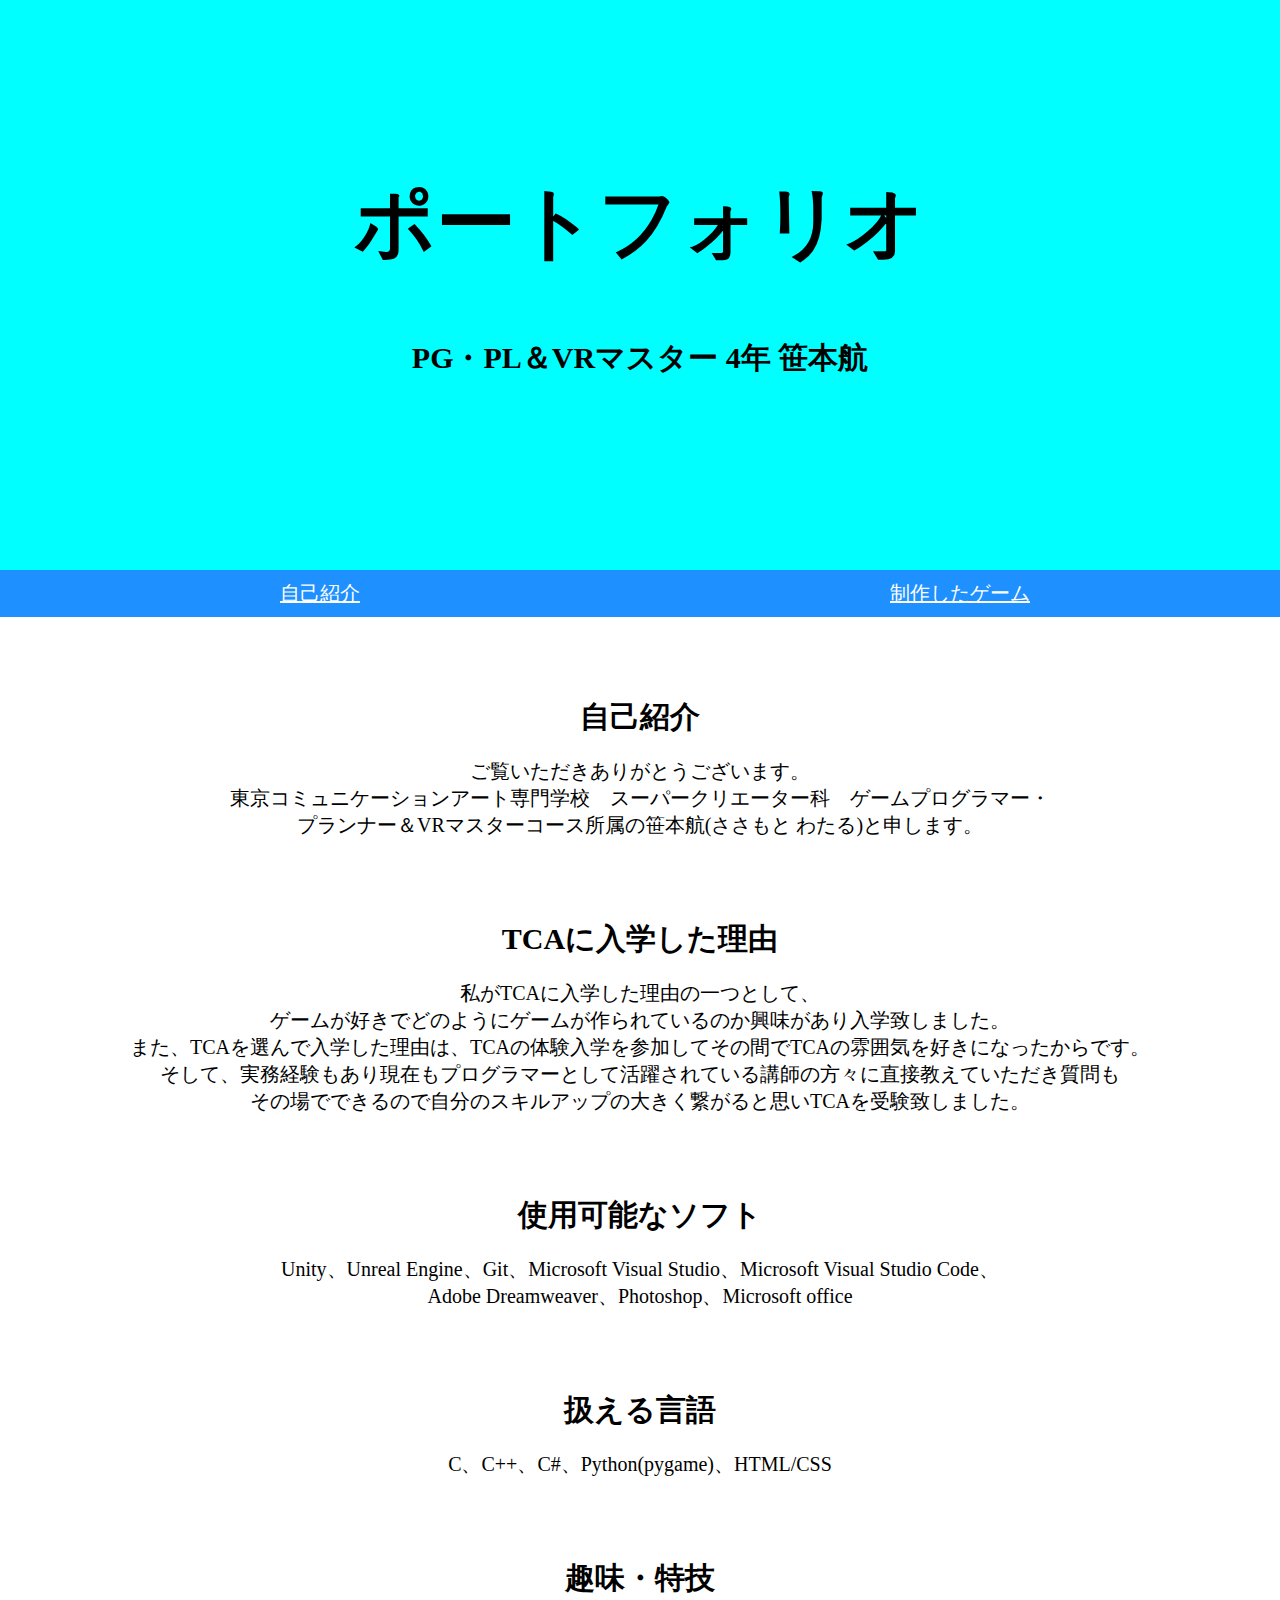
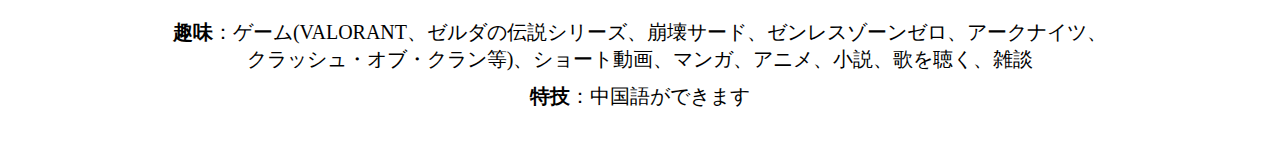
<file: index.html>
<!doctype html>
<html>
<head>
<meta charset="utf-8">
<title>My portfolio</title>
<link href="style.css" rel="stylesheet" type="text/css">
<link href="ress.css" rel="stylesheet" type="text/css">
</head>

<body>
<header>
	<section class = "topImage">
		<h1>ポートフォリオ</h1>
		<h2>PG・PL＆VRマスター 4年 笹本航</h2>
	</section>
	<nav>
		<ul>
			<li><a href = "index.html">自己紹介</a></li>	
			<li><a href = "GamesPage.html">制作したゲーム</a></li>	
		</ul>
	</nav>
</header>
<main>
	<section class = "self-Intriduction">
		<h2>自己紹介</h2>
		<p>ご覧いただきありがとうございます。</br>東京コミュニケーションアート専門学校　スーパークリエーター科　ゲームプログラマー・</br>プランナー＆VRマスターコース所属の笹本航(ささもと わたる)と申します。
		</p>
		<h2>TCAに入学した理由</h2>
		<p>私がTCAに入学した理由の一つとして、</br>ゲームが好きでどのようにゲームが作られているのか興味があり入学致しました。</br>
		また、TCAを選んで入学した理由は、TCAの体験入学を参加してその間でTCAの雰囲気を好きになったからです。
		そして、実務経験もあり現在もプログラマーとして活躍されている講師の方々に直接教えていただき質問も</br>その場でできるので自分のスキルアップの大きく繋がると思いTCAを受験致しました。</p>
		<h2>使用可能なソフト</h2>
		<p>Unity、Unreal Engine、Git、Microsoft Visual Studio、Microsoft Visual Studio Code、</br>Adobe Dreamweaver、Photoshop、Microsoft office</p>
		<h2>扱える言語</h2>
		<p>C、C++、C#、Python(pygame)、HTML/CSS</p>
		<h2>趣味・特技</h2>
		<p><strong>趣味</strong>：ゲーム(VALORANT、ゼルダの伝説シリーズ、崩壊サード、ゼンレスゾーンゼロ、アークナイツ、</br>クラッシュ・オブ・クラン等)、ショート動画、マンガ、アニメ、小説、歌を聴く、雑談</p>
		<p><strong>特技</strong>：中国語ができます</p>
	</section>
</main>
</body>
</html>
</file>
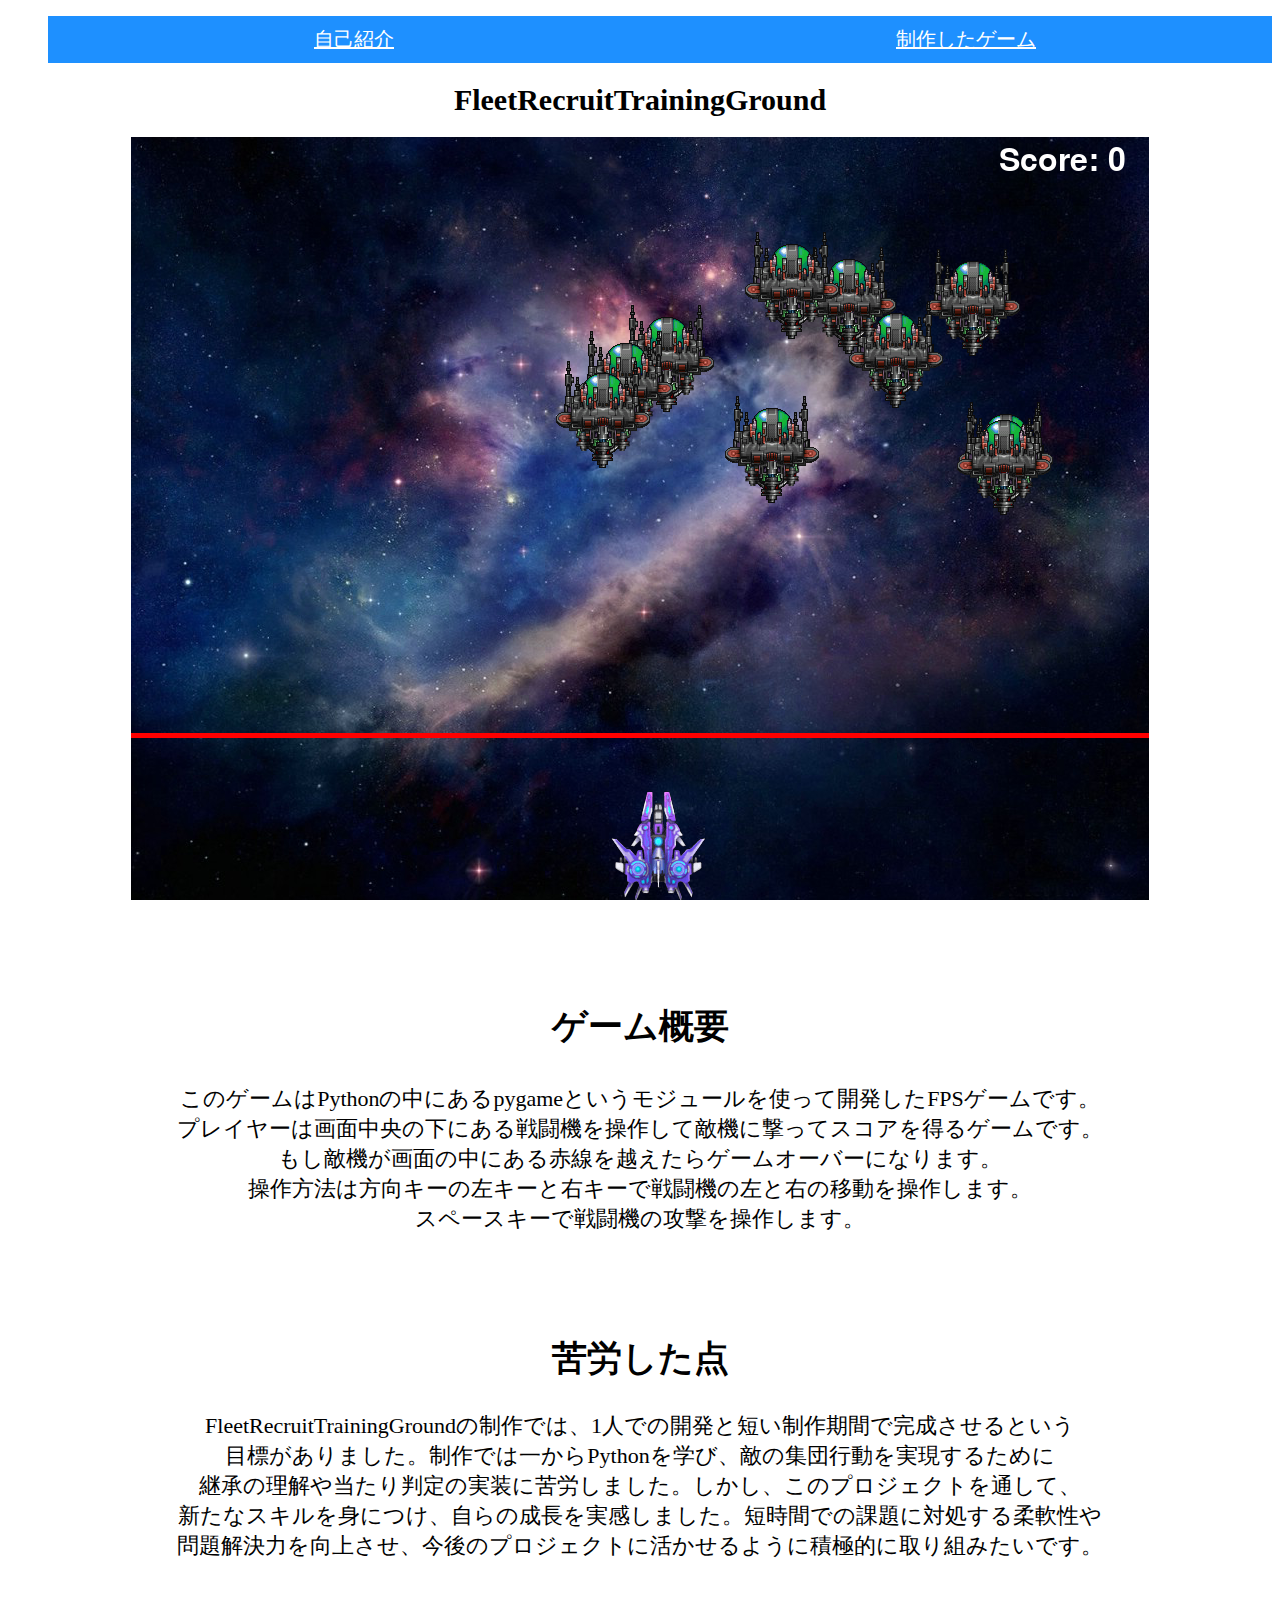
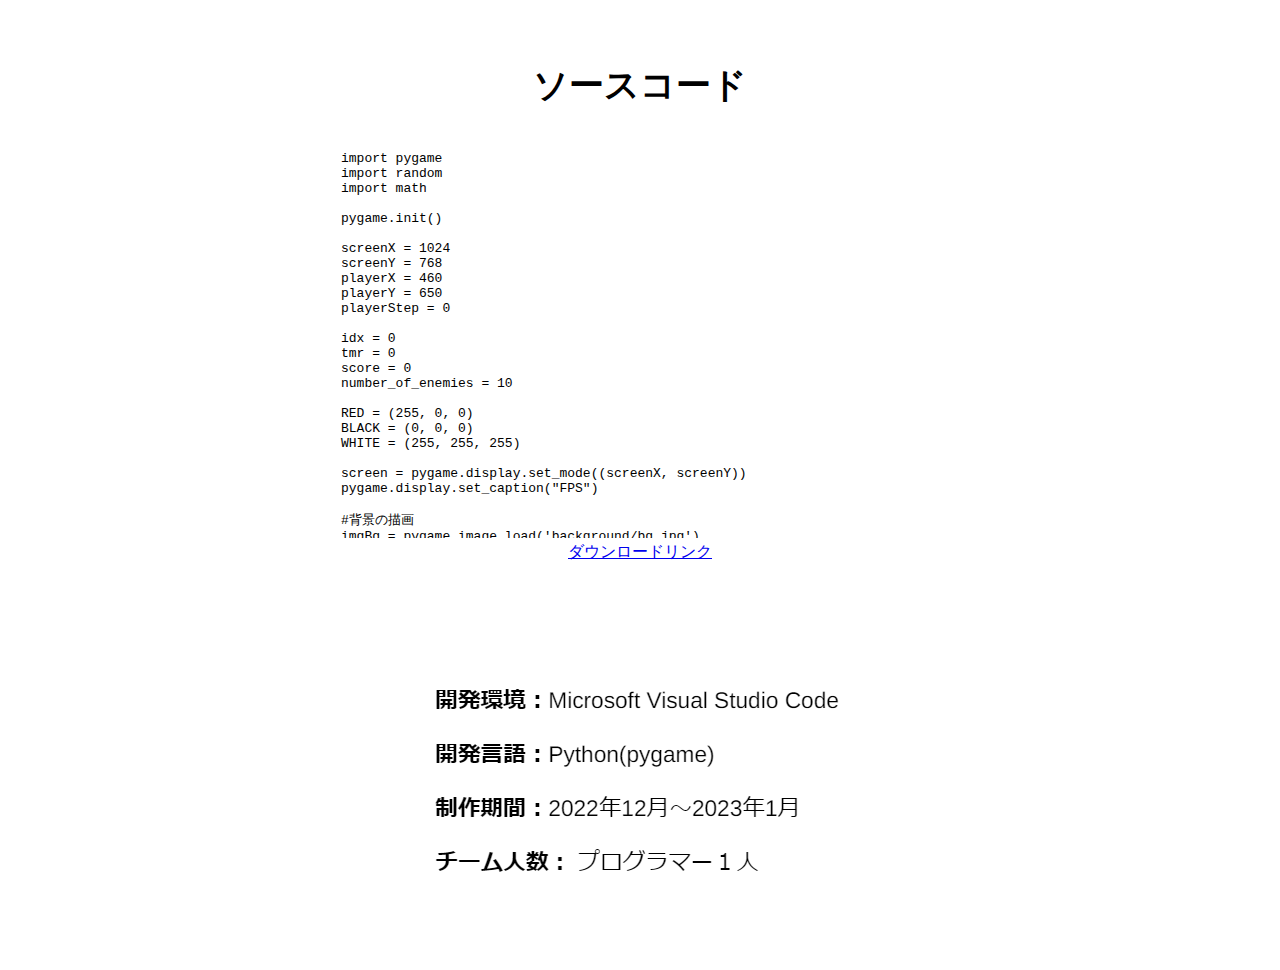
<file: FleetRecruitTrainingGround.html>
<!doctype html>
<html>
<head>
<meta charset="utf-8">
<title>FleetRecruitTrainingGround</title>
<link href="style.css" rel="stylesheet" type="text/css">
</head>

<body>
<header>
	<nav>
		<ul>
			<li><a href = "index.html">自己紹介</a></li>	
			<li><a href = "GamesPage.html">制作したゲーム</a></li>	
		</ul>
	</nav>
</header>
<main>
	<div class = "gameName">
		<h1>FleetRecruitTrainingGround</h1>
	</div>
	<section class = "gameViedo">
		<div><img src = "images/FleetRecruitTrainingGround/FleetRecruitTrainingGround.png" alt = ""></div>
	</section>
	<section class = "gameOverviewText">
		<h2>ゲーム概要</h2>
	</section>
	<section class = "gameOverview">
		<p>このゲームはPythonの中にあるpygameというモジュールを使って開発したFPSゲームです。</br>
		プレイヤーは画面中央の下にある戦闘機を操作して敵機に撃ってスコアを得るゲームです。</br>もし敵機が画面の中にある赤線を越えたらゲームオーバーになります。</br>
		操作方法は方向キーの左キーと右キーで戦闘機の左と右の移動を操作します。</br>スペースキーで戦闘機の攻撃を操作します。</p>
	</section>
	<section class = "appealPoint">
		<h2>苦労した点</h2>
		<p>FleetRecruitTrainingGroundの制作では、1人での開発と短い制作期間で完成させるという</br>目標がありました。制作では一からPythonを学び、敵の集団行動を実現するために</br>継承の理解や当たり判定の実装に苦労しました。しかし、このプロジェクトを通して、</br>新たなスキルを身につけ、自らの成長を実感しました。短時間での課題に対処する柔軟性や</br>問題解決力を向上させ、今後のプロジェクトに活かせるように積極的に取り組みたいです。</p>
	</section>
	<section class = "sourceCode" >
		<h2>ソースコード</h2>
		<object data = "SourceCode/FleetRecruitTrainingGround.txt" type= "text/plain"></object>
		<div class = "sourceCodeLink">
    		<a href="https://github.com/ZhiMie1213/FleetRecruitTrainingGround" target="_blank" rel="noopener noreferrer">ダウンロードリンク</a>
		</div>
	</section>
	<section class = "gameIntelligence">
		<h2><div><img src = "images/FleetRecruitTrainingGround/FleetRecruitTrainingGround_gameIntelligence.png" alt = ""></div>
	</section>
</main>
</body>
</html>
</file>
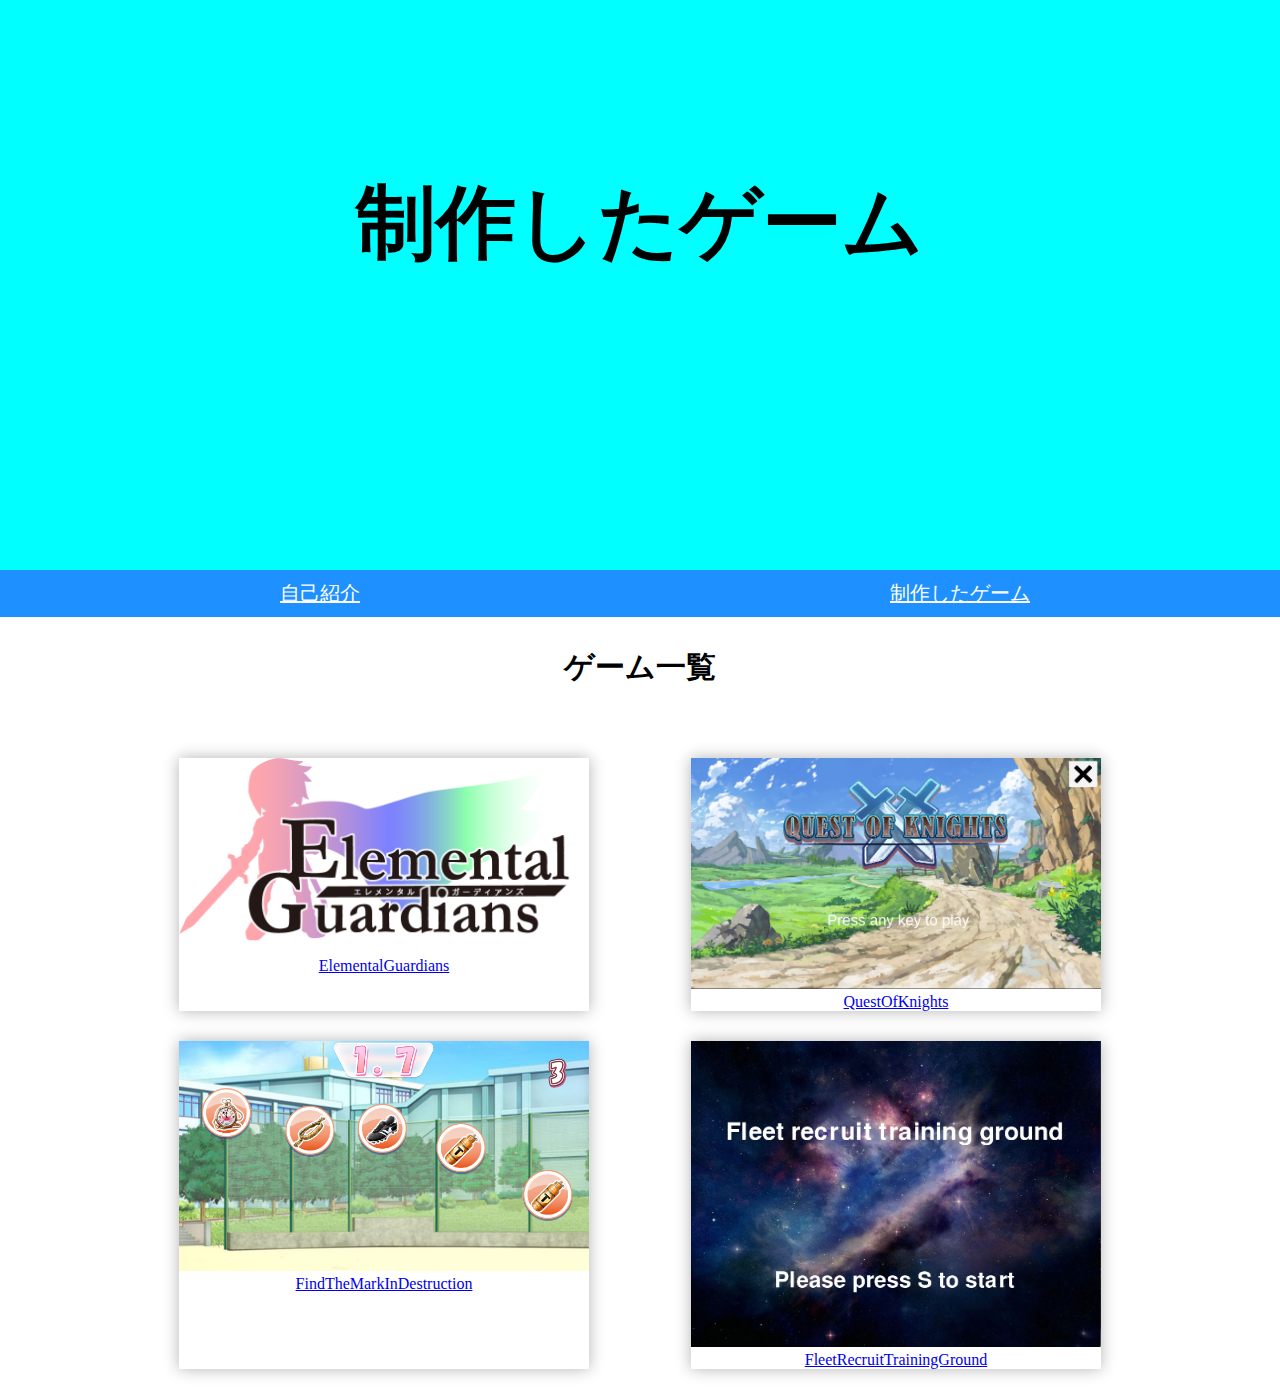
<file: GamePage.html>
<!doctype html>
<html>
<head>
<meta charset="utf-8">
<title>無題ドキュメント</title>
<link href="style.css" rel="stylesheet" type="text/css">
<link href="ress.css" rel="stylesheet" type="text/css">
</head>

<body>
<header>
	<section class = "topImage">
		<h1>制作したゲーム</h1>
	</section>
	<nav>
		<ul>
			<li><a href = "index.html">自己紹介</a></li>	
			<li><a href = "GamePage.html">制作したゲーム</a></li>	
		</ul>
	</nav>
</header>
<main>
	<section class = "standardwidth"><h2>ゲーム一覧</h2>
		<article class = "gameMenu">
			<a href="ElementalGuardians.html" class="">
				<div><img src ="images/ElementalGuardians/ElementalGuardians_Logo.png" alt="ElementalGuardians"/>ElementalGuardians</div>
			</a>
			<a href="QuestOfKnights.html" class="">
				<div><img src="images/QuestOfKnights/QuestOfKnights.png" alt="QuestOfKnights"/>QuestOfKnights</div>
			</a>
			<a href="FindTheMarkInDestruction.html" class="">
				<div><img src="images/FindTheMarkInDestruction/FindTheMarkInDestruction.png" alt="FindTheMarkInDestruction"/>FindTheMarkInDestruction</div>
			</a>
			<a href="FleetRecruitTrainingGround.html" class="">
				<div><img src="images/FleetRecruitTrainingGround/FindTheMarkInDestruction_Logo.png" alt="FleetRecruitTrainingGround"/>FleetRecruitTrainingGround</div>
			</a>
		</article>
	</section>	
</main>
</body>
</html>
</file>
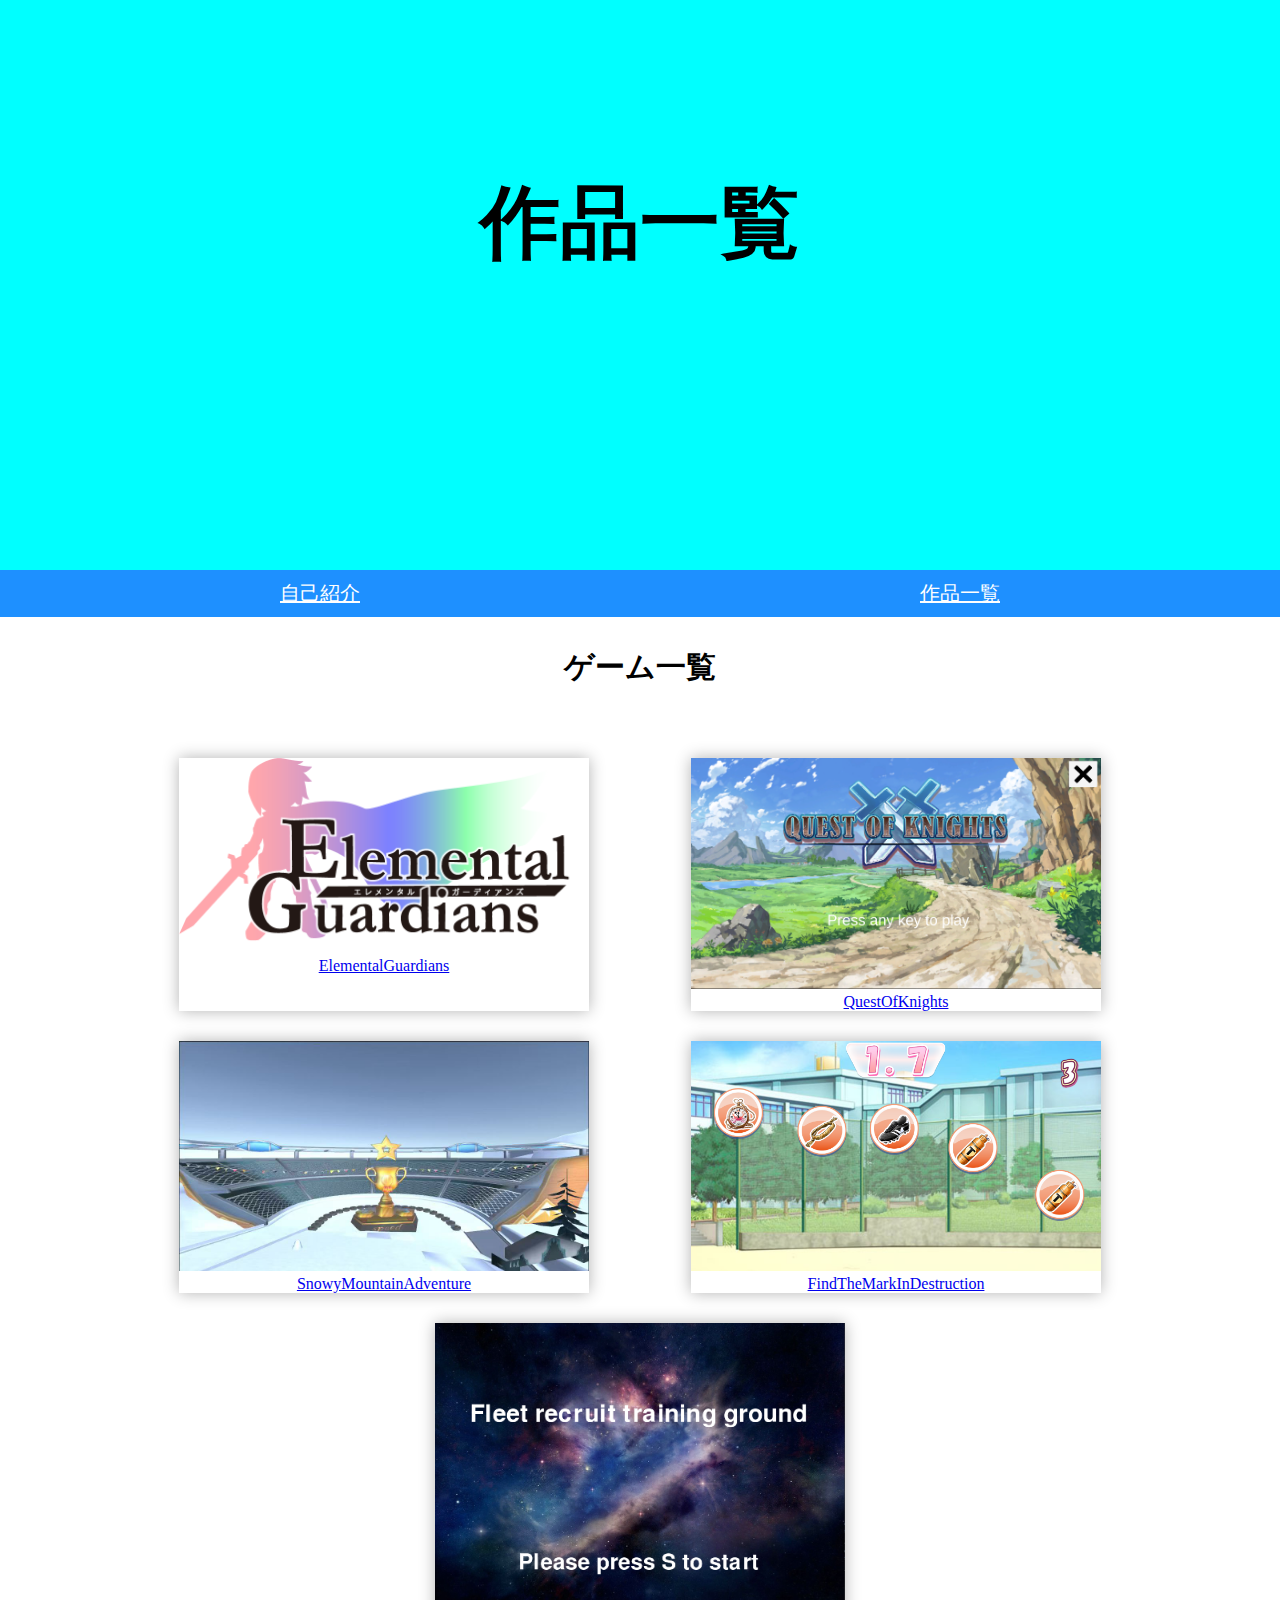
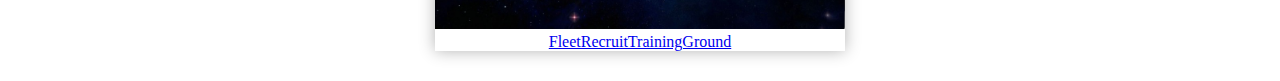
<file: GamesPage.html>
<!doctype html>
<html>
<head>
<meta charset="utf-8">
<title>Games page</title>
<link href="style.css" rel="stylesheet" type="text/css">
<link href="ress.css" rel="stylesheet" type="text/css">
</head>

<body>
<header>
	<section class = "topImage">
		<h1>作品一覧</h1>
	</section>
	<nav>
		<ul>
			<li><a href = "index.html">自己紹介</a></li>	
			<li><a href = "GamesPage.html">作品一覧</a></li>	
		</ul>
	</nav>
</header>
<main>
	<section class = "standardwidth"><h2>ゲーム一覧</h2>
		<article class = "gameMenu">
			<a href="ElementalGuardians.html" class="">
				<div><img src ="images/ElementalGuardians/ElementalGuardians_Logo.png" alt="ElementalGuardians"/>ElementalGuardians</div>
			</a>
			<a href="QuestOfKnights.html" class="">
				<div><img src="images/QuestOfKnights/QuestOfKnights.png" alt="QuestOfKnights"/>QuestOfKnights</div>
			</a>
			<a href="SnowyMountainAdventure" class="">
				<div><img src="images/SnowyMountainAdventure/SnowyMountainAdventure.jpg" alt="SnowyMountainAdventure"/>SnowyMountainAdventure</div>
			</a>
			<a href="FindTheMarkInDestruction.html" class="">
				<div><img src="images/FindTheMarkInDestruction/FindTheMarkInDestruction.png" alt="FindTheMarkInDestruction"/>FindTheMarkInDestruction</div>
			</a>
			<a href="FleetRecruitTrainingGround.html" class="">
				<div><img src="images/FleetRecruitTrainingGround/FindTheMarkInDestruction_Logo.png" alt="FleetRecruitTrainingGround"/>FleetRecruitTrainingGround</div>
			</a>
		</article>
	</section>	
</main>
</body>
</html>
</file>
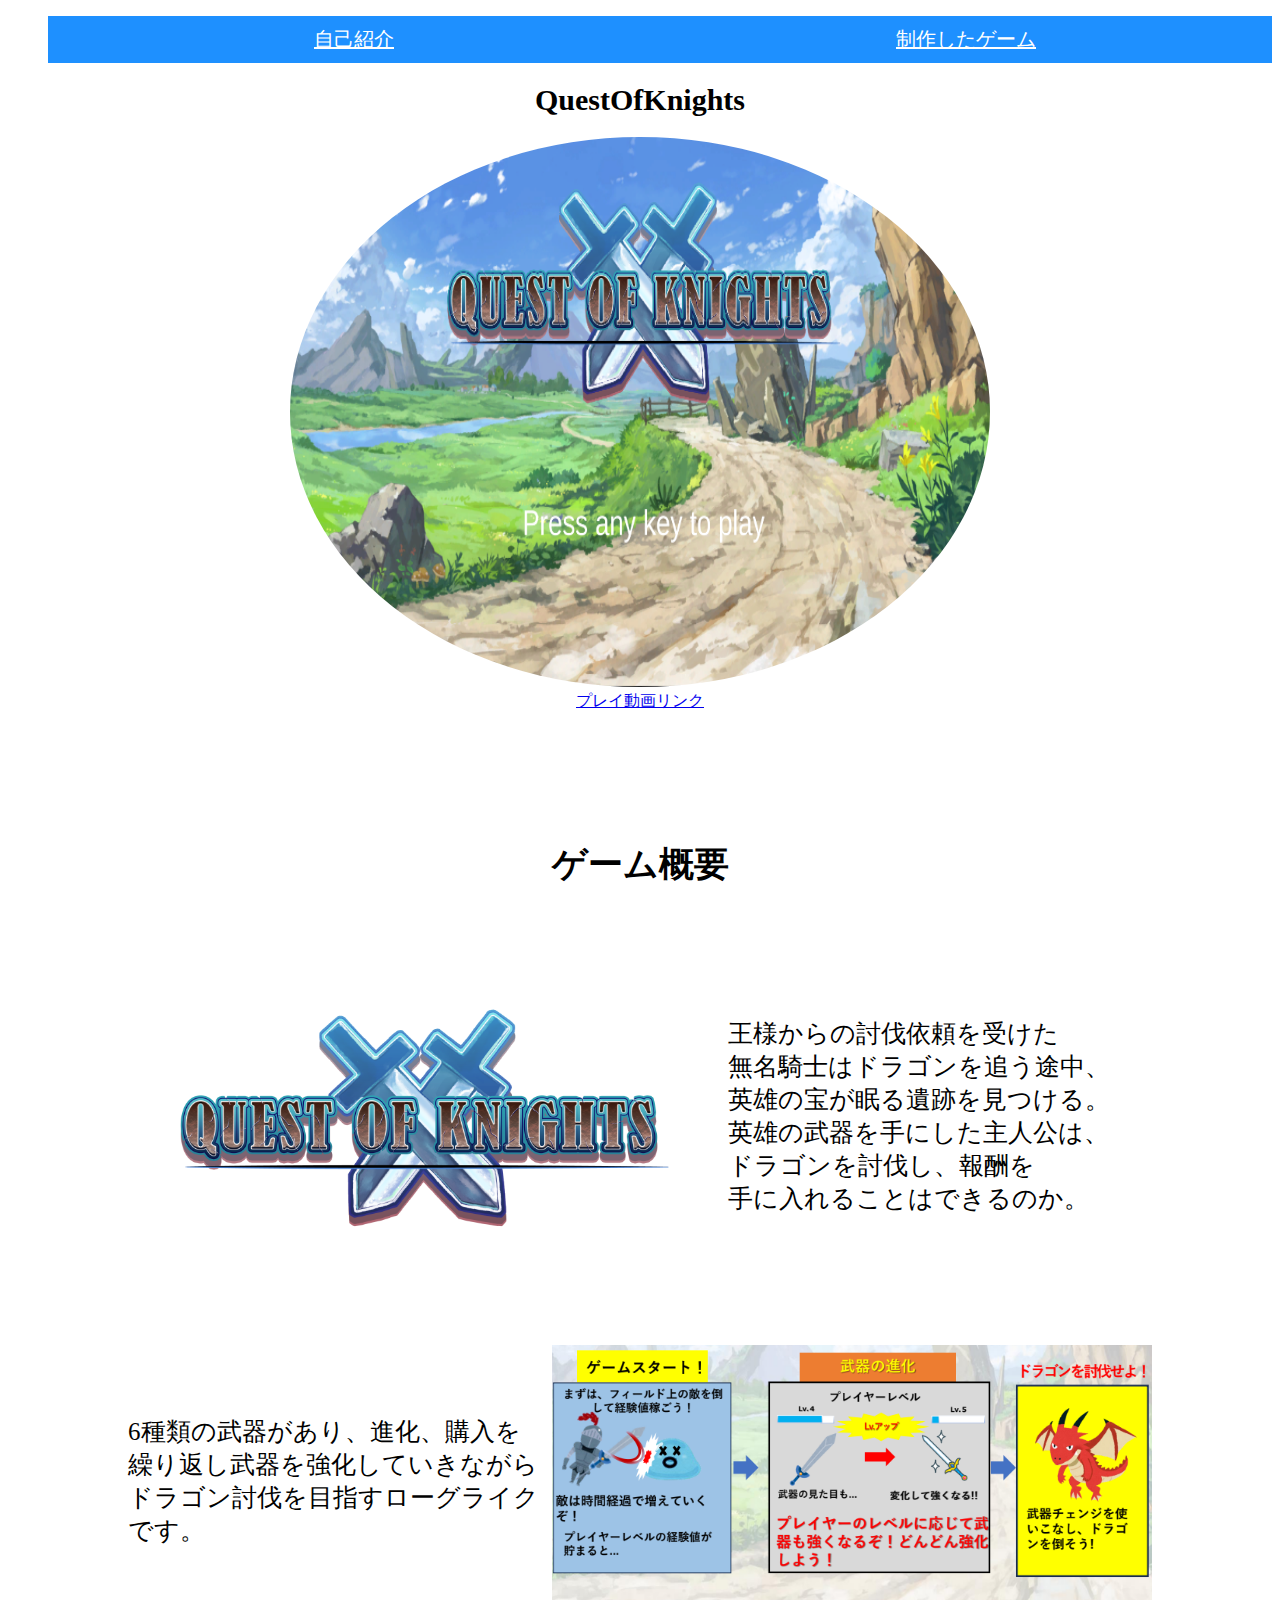
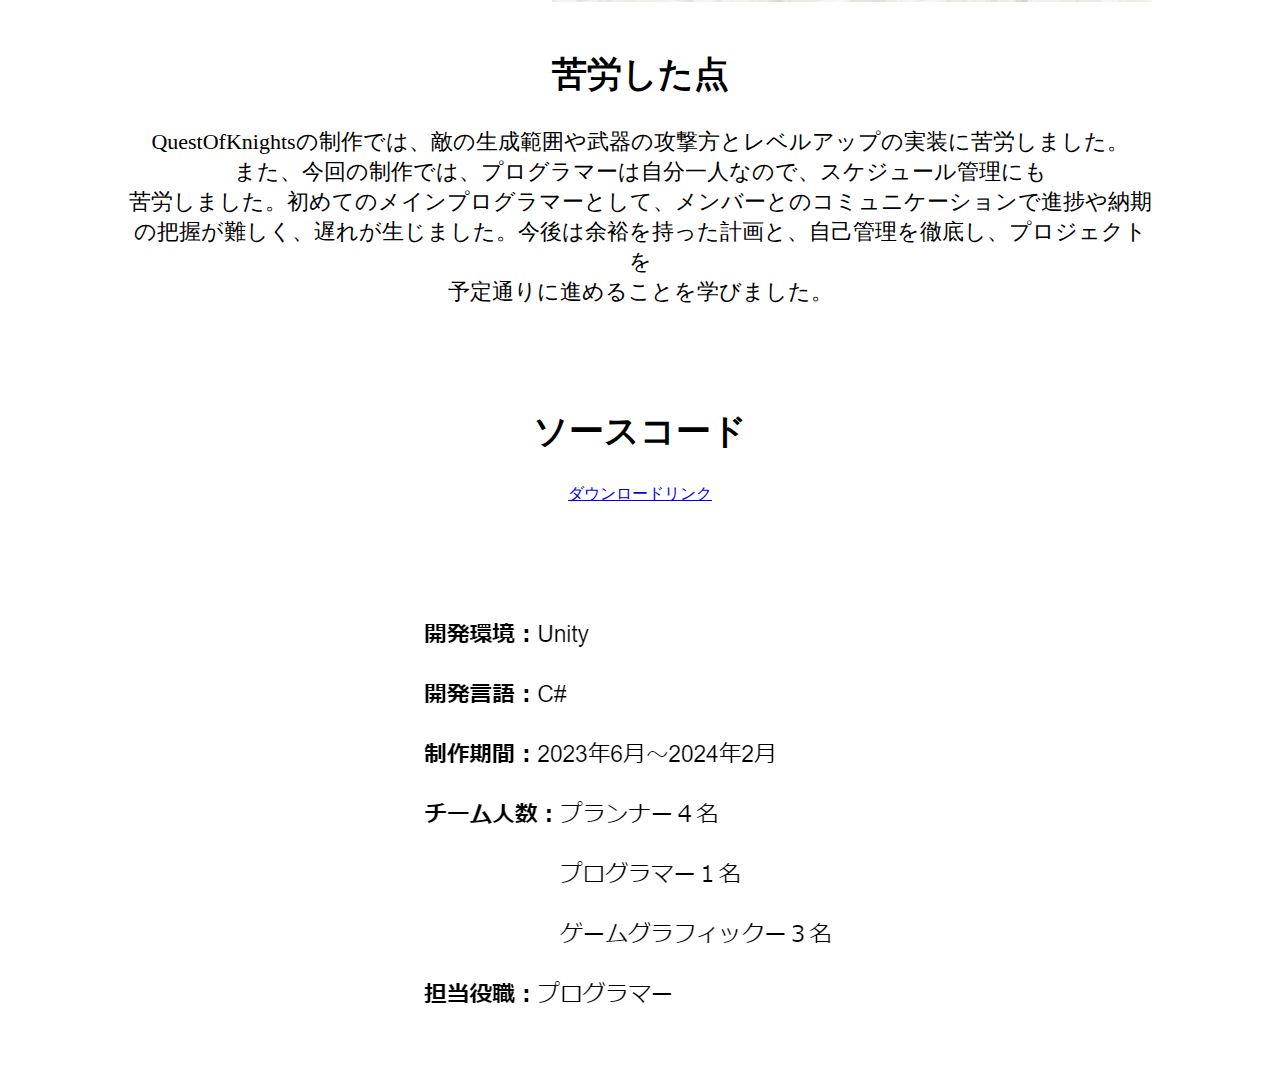
<file: QuestOfKnights.html>
<!doctype html>
<html>
<head>
<meta charset="utf-8">
<title>QuestOfKnights</title>
<link href="style.css" rel="stylesheet" type="text/css">
</head>

<body>
<header>
	<nav>
		<ul>
			<li><a href = "index.html">自己紹介</a></li>	
			<li><a href = "GamesPage.html">制作したゲーム</a></li>	
		</ul>
	</nav>
</header>
<main>
	<div class = "gameName">
		<h1>QuestOfKnights</h1>
	</div>
	<section class = "QuestOfKnights_gameimage">
		<div><img src = "images/QuestOfKnights/QuestOfKnights.png" alt = ""></div>
		<div class = "gameVideoLink">
    		<a href="https://youtu.be/nYXJM_K7AvI" target="_blank" rel="noopener noreferrer">プレイ動画リンク</a>
		</div>
	</section>
	<section class = "QuestOfKnights_gameOverviewText">
		<h2>ゲーム概要</h2>
	</section>
	<section class = "QuestOfKnights_gameOverview">
		<div class = "QuestOfKnights_image1">
			<img src = "images/QuestOfKnights/QuestOfKnights_logo.png" alt = "">
		</div>
		<p>王様からの討伐依頼を受けた</br>無名騎士はドラゴンを追う途中、</br>英雄の宝が眠る遺跡を見つける。</br>英雄の武器を手にした主人公は、</br>ドラゴンを討伐し、報酬を</br>手に入れることはできるのか。</p>
	</section>
	<section class = "QuestOfKnights_gameOverview2">
		<div class = "QuestOfKnights_image2">
			<img src = "images/QuestOfKnights/QuestOfKnights_gameOverview.png" alt = "">
		</div>
		<p>6種類の武器があり、進化、購入を</br>繰り返し武器を強化していきながら</br>ドラゴン討伐を目指すローグライクです。</p>
	</section>
	<section class = "appealPoint">
		<h2>苦労した点</h2>
		<p>QuestOfKnightsの制作では、敵の生成範囲や武器の攻撃方とレベルアップの実装に苦労しました。</br>また、今回の制作では、プログラマーは自分一人なので、スケジュール管理にも</br>苦労しました。初めてのメインプログラマーとして、メンバーとのコミュニケーションで進捗や納期の把握が難しく、遅れが生じました。今後は余裕を持った計画と、自己管理を徹底し、プロジェクトを</br>予定通りに進めることを学びました。</p>
	</section>
	<section class = "sourceCode">
		<h2>ソースコード</h2>
		<div class = "sourceCodeLink">
    		<a href="https://github.com/ZhiMie1213/QuestOfKnights" target="_blank" rel="noopener noreferrer">ダウンロードリンク</a>
		</div>
	</section>
	<section class = "gameIntelligence">
		<div><img src = "images/QuestOfKnights/QuestOfKnights_gameIntelligence.png" alt = ""></div>
	</section>
</main>
</body>
</html>
</file>
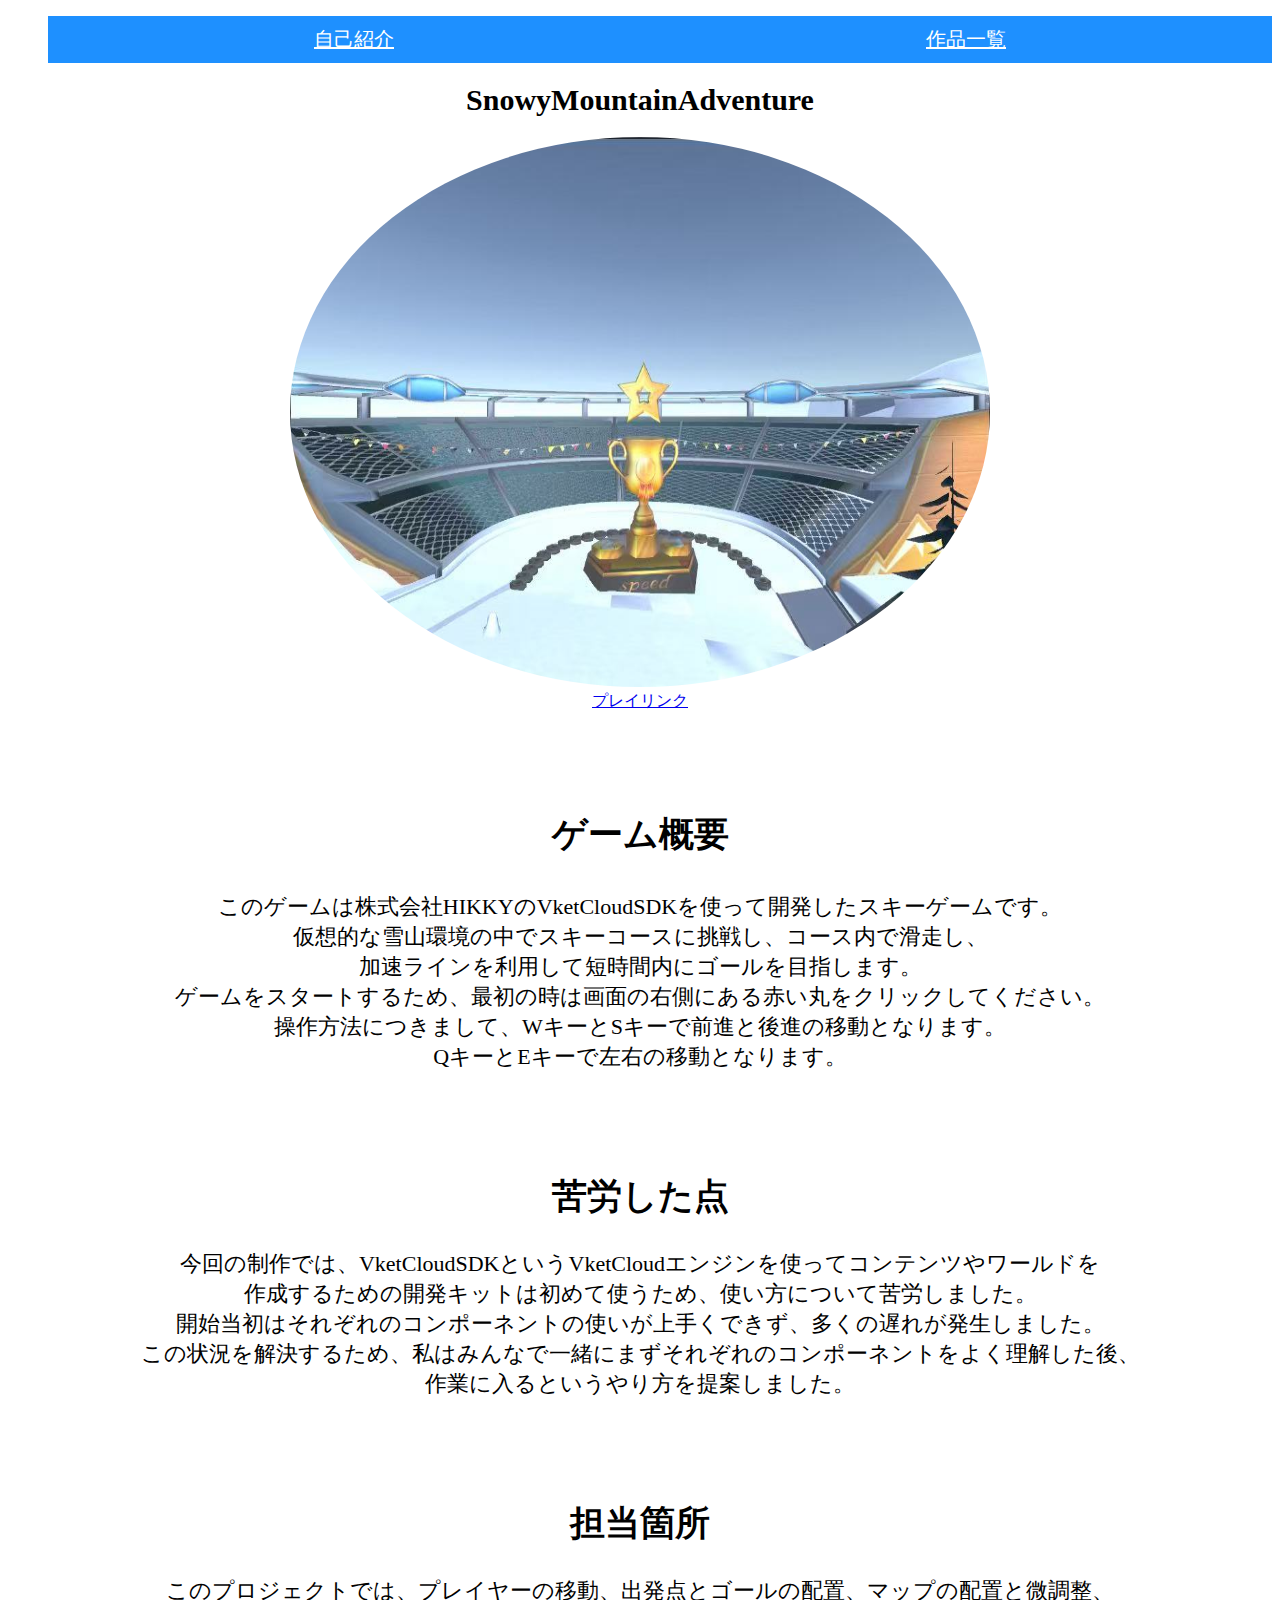
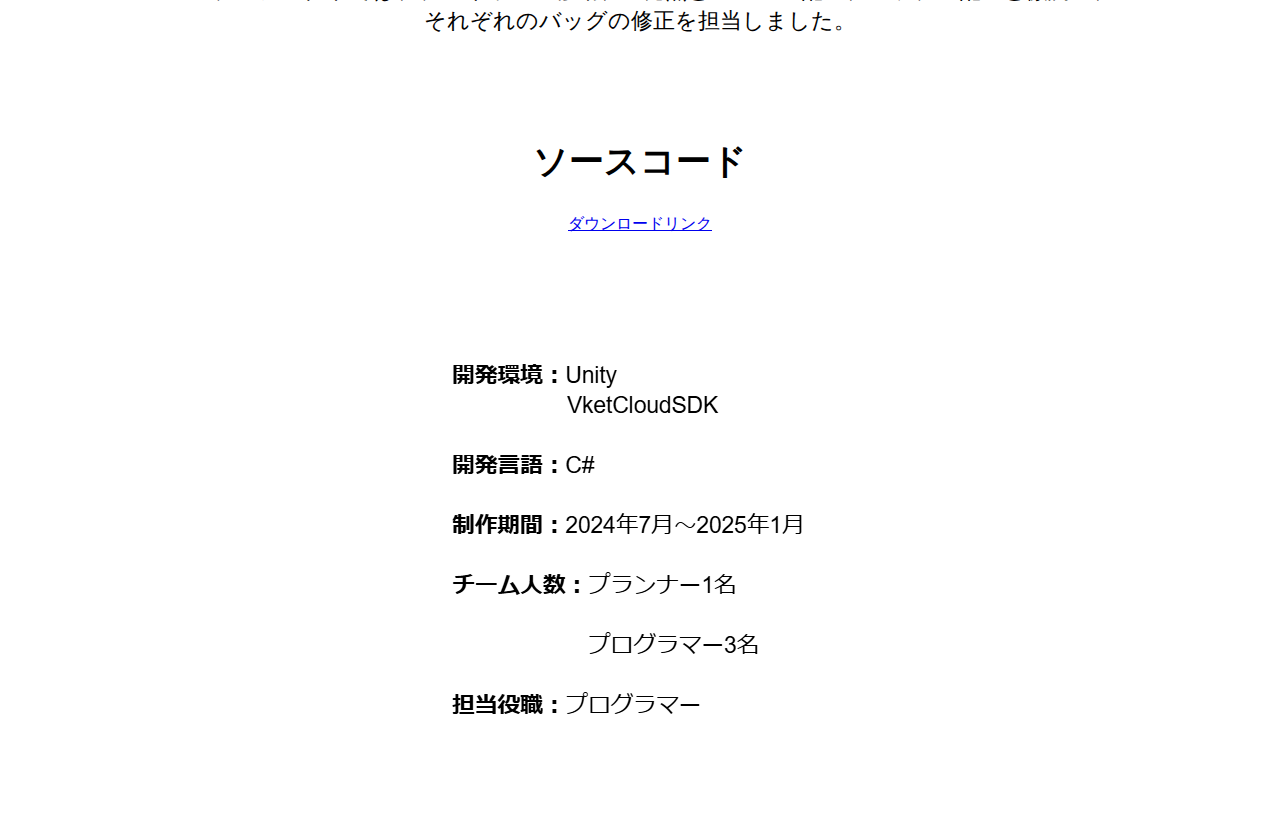
<file: SnowyMountainAdventure.html>
<!doctype html>
<html>
<head>
<meta charset="utf-8">
<title>SnowyMountainAdventure</title>
<link href="style.css" rel="stylesheet" type="text/css">
</head>

<body>
<header>
	<nav>
		<ul>
			<li><a href = "index.html">自己紹介</a></li>	
			<li><a href = "GamesPage.html">作品一覧</a></li>	
		</ul>
	</nav>
</header>
<main>
	<div class = "gameName">
		<h1>SnowyMountainAdventure</h1>
	</div>
	<section class = "QuestOfKnights_gameimage">
		<div><img src = "images/SnowyMountainAdventure/SnowyMountainAdventure.jpg" alt = ""></div>
		<div class = "gameVideoLink">
    		<a href="https://funekou.cloud.vket.com/worlds/MdL99HRp/main.html?worldid=MdL99HRp" target="_blank" rel="noopener noreferrer">プレイリンク</a>
		</div>
	</section>
	<section class = "gameOverviewText">
		<h2>ゲーム概要</h2>
	</section>
	<section class = "gameOverview">
		<p>このゲームは株式会社HIKKYのVketCloudSDKを使って開発したスキーゲームです。</br>仮想的な雪山環境の中でスキーコースに挑戦し、コース内で滑走し、</br>加速ラインを利用して短時間内にゴールを目指します。</br>ゲームをスタートするため、最初の時は画面の右側にある赤い丸をクリックしてください。</br>操作方法につきまして、WキーとSキーで前進と後進の移動となります。</br>QキーとEキーで左右の移動となります。</p>
	</section>
	<section class = "appealPoint">
		<h2>苦労した点</h2>
		<p>今回の制作では、VketCloudSDKというVketCloudエンジンを使ってコンテンツやワールドを</br>作成するための開発キットは初めて使うため、使い方について苦労しました。</br>開始当初はそれぞれのコンポーネントの使いが上手くできず、多くの遅れが発生しました。</br>この状況を解決するため、私はみんなで一緒にまずそれぞれのコンポーネントをよく理解した後、</br>作業に入るというやり方を提案しました。</p>
	</section>
	<section class = "responsibleArea">
		<h2>担当箇所</h2>
		<p>このプロジェクトでは、プレイヤーの移動、出発点とゴールの配置、マップの配置と微調整、</br>それぞれのバッグの修正を担当しました。</p>
	</section>
	<section class = "sourceCode" >
		<h2>ソースコード</h2>
			<div class = "sourceCodeLink">
    		<a href="https://drive.google.com/drive/folders/1qGN_qh5G6l_I4ededSaRYoKnZl-fYnYG?hl=ja" target="_blank" rel="noopener noreferrer">ダウンロードリンク</a>
		</div>
	</section>
	<section class = "gameIntelligence">
		<div><img src = "images/SnowyMountainAdventure/SnowyMountainAdventure.png" alt = ""></div>
		
	</section>
</main>
</body>
</html>
</file>
<file: style.css>
@charset "utf-8";

/*基本*/
.topImage{
	background-color: aqua;
	background-size: contain;
	width: 100%;
	height: 570px;
}

.topImage h1 {
	padding: 170px 30px 60px 30px;
	font-size: 80px;
	text-align: center;
}

.topImage h2 {
	font-size: 30px;
	text-align: center;
}

nav ul{
	display: flex;
}

nav li{
	list-style: none;
	width: 50%;
	font-size: 20px;
	text-align: center;
}

nav li a{
	display: block;
	color: white;
	background-color:dodgerblue;
	padding: 10px 0;
	-webkit-transiton: 0.3s ease-in-out;
	-moz-transiton: 0.3s ease-in-out;
	transiton: 0.3s ease-in-out;
}

nav li a:hover{
	background-color: white;
	color: darkblue;
}

/*ホームページ*/
.self-Intriduction {
	padding: 0 0 50px 0;
}

.self-Intriduction h2 {
	font-size: 30px;
	padding: 80px 0 10px 0;
	text-align: center;
}

.self-Intriduction p {
	font-size: 20px;
	padding: 10px 0 0 0;
	text-align: center;
}

/*ゲーム一覧*/
.standardwidth h2 {
	font-size: 30px;
	padding: 30px 0 30px 0;
	text-align: center;
}

.gameMenu {
	width: 100%;
	margin-top: 40px;
	display: flex;
	justify-content: space-around;
	flex-wrap: wrap;
}

.gameMenu img {
	width: 100%;
}

.gameMenu a {
	width: 40%;
	margin-bottom: 30px;
	text-align: center;
	-webkit-box-shadow: 0 0 15px rgba(0, 0, 0, .3);
	-moz-box-shadow: 0 0 15px rgba(0, 0, 0, .3);
	box-shadow: 0 0 15px rgba(0, 0, 0, .3);
}

/*共有*/
	/*ゲーム名*/
	.gameName h1{
		font-size: 30px;
		text-align: center;
	}

	/*ゲーム動画*/
	.gameViedo {
		text-align: center;
	}

	.gameViedo video{
		width: 700px;
		height: 550px;
	}

	.gameViedo h2 {
		font-size: 19px;
		padding: 30px 0 30px 0;
		width: 600px;
		height: 150px;
		margin: auto;
	}

	/*ゲーム概要*/
	.gameOverviewText { 
		padding: 50px 0 0 0;
		text-align: center;
	}

	.gameOverviewText h2 {
		font-size: 35px;
		padding: 20px 0 5px 0;
	}

	.gameOverview {
		text-align: center;
		font-size: 22px;
	}

	/*苦労した点*/
	.appealPoint {
		padding: 50px 0 0 0;
		text-align: center;
	}

	.appealPoint h2 {
		font-size: 35px;
	}

	.appealPoint p {
		font-size: 22px;
	}

	/*担当箇所*/
	.responsibleArea {
		text-align: center;
		padding: 50px 0 0 0;
	}

	.responsibleArea h2{
		font-size: 35px;
	}

	.responsibleArea p{
		font-size: 22px;
	}

	/*ソースコード*/
	.sourceCode {
		text-align: center;
		padding: 50px 0 0 0;
	}

	.sourceCode h2 {
		font-size: 35px;
	}

	.sourceCode object {
		width: 60%;
		height: 400px;
	}

	.sourceCodeLink {
		text-align: center;
	}

	/*チームメンバー*/
	.gameIntelligence {
		text-align: center;
		padding: 100px 0 50px 0;
	}

/*ElementalGuardians*/
.ElementalGuardians_gameimage {
	text-align: center;
}

.ElementalGuardians_gameimage img{
	width: 700px;
	height: 550px;
	border-radius: 50%;
	overflow: hidden;
}

.ElementalGuardians_gameimage h2 {
	font-size: 19px;
	padding: 30px 0 30px 0;
	width: 600px;
	height: 150px;
	margin: auto;
}

.ElementalGuardians_gameOverviewText h2 {
	text-align: center;
	font-size: 35px;
	padding: 0 0 30px 0;
}

.ElementalGuardians_gameOverview {
	padding: 0 0 80px 0;
}

.ElementalGuardians_gameOverview p {
	font-size: 18px;
	padding: 50px 0 0 0;
}

.ElementalGuardians_image1 {
	float: left;
	width: 600px;
	magin: 30px 15px;
}

.ElementalGuardians_image1 img {
	width: 100%;
	height: 100%;
}

.ElementalGuardians_gameOverview2 {
	padding: 0 0 100px 0;
}

.ElementalGuardians_gameOverview2 p {
	font-size: 18px;
	padding: 50px 0 0 0;
}

.ElementalGuardians_image2 {
	float: right;
	width: 600px;
	magin: 30px 15px;
}

.ElementalGuardians_image2 img {
	width: 100%;
	height: 100%;
}

/*QuestOfKnights*/
.QuestOfKnights_gameimage {
	text-align: center;
}

.QuestOfKnights_gameimage img{
	width: 700px;
	height: 550px;
	border-radius: 50%;
	overflow: hidden;
}

.QuestOfKnights_gameimage h2 {
	font-size: 19px;
	padding: 30px 0 30px 0;
	width: 600px;
	height: 150px;
	margin: auto;
}

.QuestOfKnights_image1 {
	float: left;
	width: 600px;
	magin: 30px 15px;
}

.QuestOfKnights_image1 img {
	width: 100%;
	height: 100%;
}

.QuestOfKnights_image2 {
	float: right;
	width: 600px;
	magin: 30px 15px;
}

.QuestOfKnights_image2 img {
	width: 100%;
	height: 100%;
}

.QuestOfKnights_gameOverviewText h2 {
	text-align: center;
	font-size: 35px;
	padding: 100px 0 0 0;
}

.QuestOfKnights_gameOverview {
	padding: 0 0 80px 0;
}

.QuestOfKnights_gameOverview p {
	font-size: 25px;
	padding: 100px 0 0 0;
}

.QuestOfKnights_gameOverview2 p {
	font-size: 25px;
	padding: 70px 0 0 0;
}

/*600px以上*/
@media screen and (min-width: 600px){
	.gamemenu a.cake {
		width: 30%;
	}
}

/*960px以上*/
@media screen and (min-width: 960px){
	main {
		max-width: 1024px;
		margin: 0 auto;
	}
	
	.standarwidht {
		text-align: center;
	}
}
</file>
<file: ress.css>
@charset "UTF-8";
/* CSS Document */

/*!
 * ress.css • v2.0.4
 * MIT License
 * github.com/filipelinhares/ress
 */

/* # =================================================================
   # Global selectors
   # ================================================================= */

html {
  box-sizing: border-box;
  -webkit-text-size-adjust: 100%; /* Prevent adjustments of font size after orientation changes in iOS */
  word-break: normal;
  -moz-tab-size: 4;
  tab-size: 4;
}

*,
::before,
::after {
  background-repeat: no-repeat; /* Set `background-repeat: no-repeat` to all elements and pseudo elements */
  box-sizing: inherit;
}

::before,
::after {
  text-decoration: inherit; /* Inherit text-decoration and vertical align to ::before and ::after pseudo elements */
  vertical-align: inherit;
}

* {
  padding: 0; /* Reset `padding` and `margin` of all elements */
  margin: 0;
}

/* # =================================================================
   # General elements
   # ================================================================= */

hr {
  overflow: visible; /* Show the overflow in Edge and IE */
  height: 0; /* Add the correct box sizing in Firefox */
}

details,
main {
  display: block; /* Render the `main` element consistently in IE. */
}

summary {
  display: list-item; /* Add the correct display in all browsers */
}

small {
  font-size: 80%; /* Set font-size to 80% in `small` elements */
}

[hidden] {
  display: none; /* Add the correct display in IE */
}

abbr[title] {
  border-bottom: none; /* Remove the bottom border in Chrome 57 */
  /* Add the correct text decoration in Chrome, Edge, IE, Opera, and Safari */
  text-decoration: underline;
  text-decoration: underline dotted;
}

a {
  background-color: transparent; /* Remove the gray background on active links in IE 10 */
}

a:active,
a:hover {
  outline-width: 0; /* Remove the outline when hovering in all browsers */
}

code,
kbd,
pre,
samp {
  font-family: monospace, monospace; /* Specify the font family of code elements */
}

pre {
  font-size: 1em; /* Correct the odd `em` font sizing in all browsers */
}

b,
strong {
  font-weight: bolder; /* Add the correct font weight in Chrome, Edge, and Safari */
}

/* https://gist.github.com/unruthless/413930 */
sub,
sup {
  font-size: 75%;
  line-height: 0;
  position: relative;
  vertical-align: baseline;
}

sub {
  bottom: -0.25em;
}

sup {
  top: -0.5em;
}

/* # =================================================================
   # Forms
   # ================================================================= */

input {
  border-radius: 0;
}

/* Replace pointer cursor in disabled elements */
[disabled] {
  cursor: default;
}

[type="number"]::-webkit-inner-spin-button,
[type="number"]::-webkit-outer-spin-button {
  height: auto; /* Correct the cursor style of increment and decrement buttons in Chrome */
}

[type="search"] {
  -webkit-appearance: textfield; /* Correct the odd appearance in Chrome and Safari */
  outline-offset: -2px; /* Correct the outline style in Safari */
}

[type="search"]::-webkit-search-decoration {
  -webkit-appearance: none; /* Remove the inner padding in Chrome and Safari on macOS */
}

textarea {
  overflow: auto; /* Internet Explorer 11+ */
  resize: vertical; /* Specify textarea resizability */
}

button,
input,
optgroup,
select,
textarea {
  font: inherit; /* Specify font inheritance of form elements */
}

optgroup {
  font-weight: bold; /* Restore the font weight unset by the previous rule */
}

button {
  overflow: visible; /* Address `overflow` set to `hidden` in IE 8/9/10/11 */
}

button,
select {
  text-transform: none; /* Firefox 40+, Internet Explorer 11- */
}

/* Apply cursor pointer to button elements */
button,
[type="button"],
[type="reset"],
[type="submit"],
[role="button"] {
  cursor: pointer;
  color: inherit;
}

/* Remove inner padding and border in Firefox 4+ */
button::-moz-focus-inner,
[type="button"]::-moz-focus-inner,
[type="reset"]::-moz-focus-inner,
[type="submit"]::-moz-focus-inner {
  border-style: none;
  padding: 0;
}

/* Replace focus style removed in the border reset above */
button:-moz-focusring,
[type="button"]::-moz-focus-inner,
[type="reset"]::-moz-focus-inner,
[type="submit"]::-moz-focus-inner {
  outline: 1px dotted ButtonText;
}

button,
html [type="button"], /* Prevent a WebKit bug where (2) destroys native `audio` and `video`controls in Android 4 */
[type="reset"],
[type="submit"] {
  -webkit-appearance: button; /* Correct the inability to style clickable types in iOS */
}

/* Remove the default button styling in all browsers */
button,
input,
select,
textarea {
  background-color: transparent;
  border-style: none;
}

/* Style select like a standard input */
select {
  -moz-appearance: none; /* Firefox 36+ */
  -webkit-appearance: none; /* Chrome 41+ */
}

select::-ms-expand {
  display: none; /* Internet Explorer 11+ */
}

select::-ms-value {
  color: currentColor; /* Internet Explorer 11+ */
}

legend {
  border: 0; /* Correct `color` not being inherited in IE 8/9/10/11 */
  color: inherit; /* Correct the color inheritance from `fieldset` elements in IE */
  display: table; /* Correct the text wrapping in Edge and IE */
  max-width: 100%; /* Correct the text wrapping in Edge and IE */
  white-space: normal; /* Correct the text wrapping in Edge and IE */
  max-width: 100%; /* Correct the text wrapping in Edge 18- and IE */
}

::-webkit-file-upload-button {
  /* Correct the inability to style clickable types in iOS and Safari */
  -webkit-appearance: button;
  color: inherit;
  font: inherit; /* Change font properties to `inherit` in Chrome and Safari */
}

/* # =================================================================
   # Specify media element style
   # ================================================================= */

img {
  border-style: none; /* Remove border when inside `a` element in IE 8/9/10 */
}

/* Add the correct vertical alignment in Chrome, Firefox, and Opera */
progress {
  vertical-align: baseline;
}

svg:not([fill]) {
  fill: currentColor;
}

/* # =================================================================
   # Accessibility
   # ================================================================= */

/* Hide content from screens but not screenreaders */
@media screen {
  [hidden~="screen"] {
    display: inherit;
  }
  [hidden~="screen"]:not(:active):not(:focus):not(:target) {
    position: absolute !important;
    clip: rect(0 0 0 0) !important;
  }
}

/* Specify the progress cursor of updating elements */
[aria-busy="true"] {
  cursor: progress;
}

/* Specify the pointer cursor of trigger elements */
[aria-controls] {
  cursor: pointer;
}

/* Specify the unstyled cursor of disabled, not-editable, or otherwise inoperable elements */
[aria-disabled] {
  cursor: default;
}
</file>
